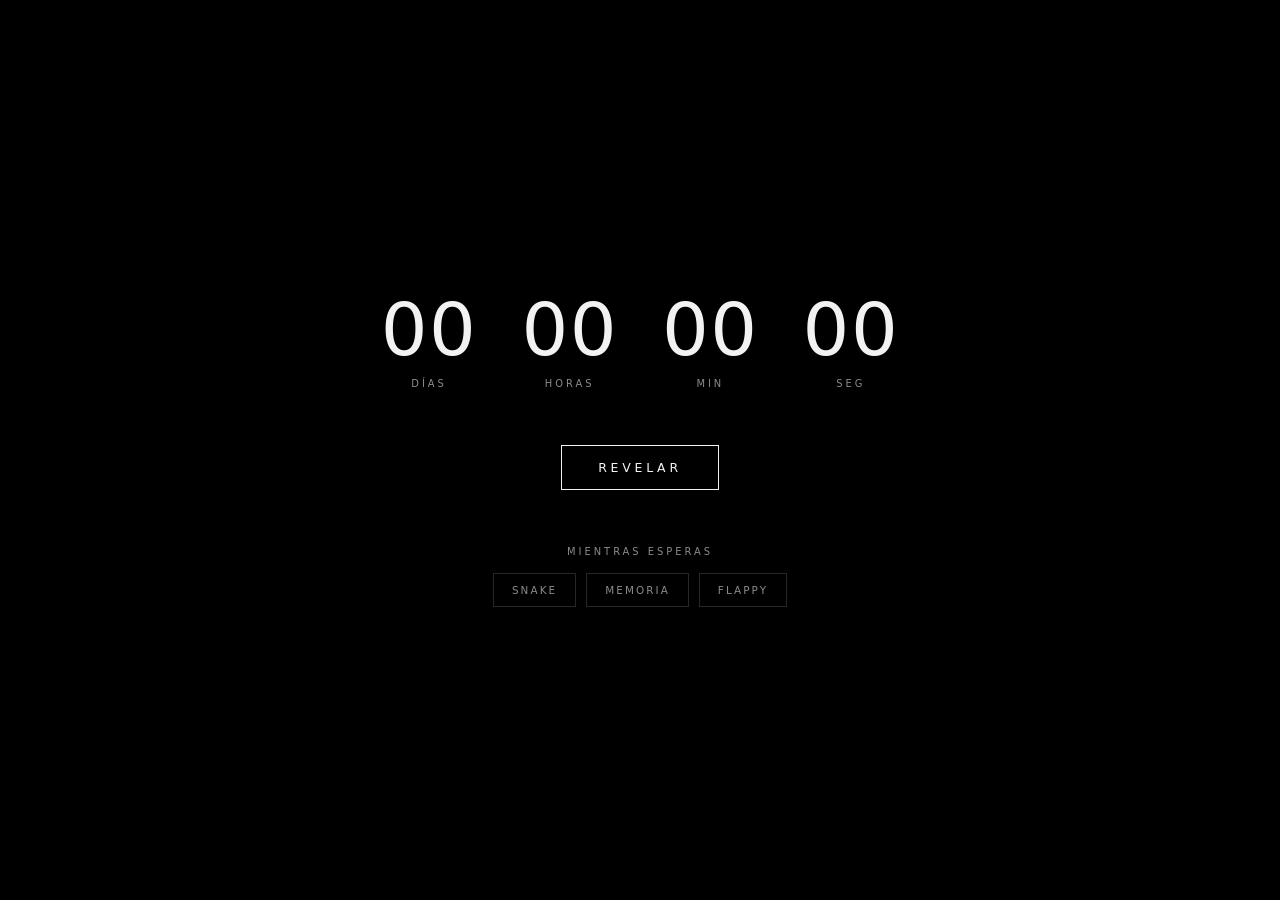
<file: Anonimo/rrgx0FZWPY17Zj98Z5S6LVNefRq+uVejlgWO1IMjUt5Ry2S28wvd+iQZlrUOzpj2mwjGvL40MgPal8PMYocwcljDXb8wyiX6qCbOYCXevgo/index.html>
<!DOCTYPE html>
<html lang="es">
<head>
<meta charset="utf-8">
<meta name="viewport" content="width=device-width, initial-scale=1, viewport-fit=cover">
<title>Temporizador</title>
<link rel="preconnect" href="https://fonts.googleapis.com">
<link rel="preconnect" href="https://fonts.gstatic.com" crossorigin>
<link href="https://fonts.googleapis.com/css2?family=Caveat:wght@400;600&family=Cinzel:wght@500&display=swap" rel="stylesheet">
<style>
:root{color-scheme:dark;--bg:#000;--text:#f2f2f2;--muted:#8a8a90;--line:#26262b;
box-sizing:border-box;padding-top:env(safe-area-inset-top,0px);padding-bottom:env(safe-area-inset-bottom,0px)}
*{box-sizing:border-box}
html{height:100%}
body{min-height:100%;margin:0;background:var(--bg);color:var(--text);font-family:system-ui,-apple-system,'Segoe UI',Helvetica,Arial,sans-serif;font-weight:200;display:flex;align-items:center;justify-content:center;text-align:center}
main{padding:24px;width:100%;max-width:720px}
.clock{display:flex;justify-content:center;gap:clamp(14px,5vw,44px);margin-bottom:56px}
.num{font-size:clamp(2.4rem,11vw,4.6rem);font-weight:200;line-height:1;font-variant-numeric:tabular-nums;letter-spacing:.02em}
.lbl{font-size:.62rem;letter-spacing:.3em;text-transform:uppercase;color:var(--muted);margin-top:12px}
button{font:inherit;font-size:.78rem;font-weight:300;letter-spacing:.3em;text-transform:uppercase;color:var(--muted);background:transparent;border:1px solid var(--line);padding:14px 36px;cursor:not-allowed;opacity:.5;transition:all .5s}
button.ready{cursor:pointer;opacity:1;color:var(--text);border-color:var(--text)}
button.ready:hover{background:var(--text);color:var(--bg)}
#reveal,#gate{display:none}
#reveal.show{display:block;animation:fade 2.4s ease both}
@keyframes fade{from{opacity:0}to{opacity:1}}
#reveal .to{font-size:clamp(1rem,3.5vw,1.3rem);color:var(--muted);letter-spacing:.15em;margin:0 0 20px;font-weight:300}
#reveal img{display:block;width:100%;max-width:560px;height:auto;margin:36px auto 0}
#reveal .msg{font-size:clamp(1.8rem,7vw,3.2rem);font-weight:200;line-height:1.25;margin:0}
.hide{display:none!important}
#secret{position:fixed;right:0;bottom:0;width:56px;height:56px;opacity:0;cursor:default;-webkit-tap-highlight-color:transparent}
#gate.show{display:flex;position:fixed;inset:0;background:var(--bg);align-items:center;justify-content:center;flex-direction:column;gap:16px;z-index:5}
#gate input{background:transparent;border:0;border-bottom:1px solid var(--line);color:var(--text);font:inherit;font-weight:300;text-align:center;padding:10px;width:240px;outline:none}
#gate input:focus{border-color:var(--muted)}
#gate .err{color:var(--muted);font-size:.75rem;min-height:1em}
#gate .x{font-size:.7rem;letter-spacing:.2em;border:0;padding:6px;opacity:.6;cursor:pointer}
#exit{position:fixed;top:calc(env(safe-area-inset-top,0px) + 12px);right:14px;font-size:.65rem;padding:8px 12px;border:0;opacity:.35;cursor:pointer}
/* Minijuegos */
#games{margin-top:56px}
#games .lead{font-size:.62rem;letter-spacing:.3em;text-transform:uppercase;color:var(--muted);margin:0 0 16px}
#games .tabs{display:flex;justify-content:center;gap:10px;flex-wrap:wrap}
#games button.g{cursor:pointer;opacity:1;padding:10px 18px;font-size:.65rem;letter-spacing:.2em}
#games button.g.on{color:var(--text);border-color:var(--text)}
#stage{display:none;margin-top:24px}
#stage canvas{border:1px solid var(--line);max-width:100%;touch-action:none;display:block;margin:0 auto}
#stage .info{margin-top:14px;font-size:.75rem;letter-spacing:.15em;color:var(--muted);min-height:1.2em;cursor:pointer}
#stage .grid{display:grid;gap:8px;justify-content:center;margin:0 auto;grid-template-columns:repeat(4,64px)}
#stage .cell{width:100%;aspect-ratio:1;font-size:1.6rem;padding:0;letter-spacing:0;opacity:1;cursor:pointer;color:var(--text);border:1px solid var(--line);background:transparent}
#stage .cell.up{border-color:var(--text)}
#carta{--ink:#3b2410;padding:8px 0 40px}
#carta h1{font-family:Cinzel,Georgia,serif;font-weight:500;font-size:clamp(1.1rem,4vw,1.5rem);letter-spacing:.4em;text-transform:uppercase;color:#d9c08a;margin:8px 0 28px}
#carta .wrap{text-align:center;margin:34px 0 10px}
#cartaBtn{margin-top:40px}
/* Pergamino */
.paper{position:relative;max-width:680px;margin:0 auto;padding:clamp(36px,8vw,70px) clamp(26px,7vw,64px);color:var(--ink);isolation:isolate;filter:drop-shadow(0 0 18px rgba(255,120,30,.25)) drop-shadow(0 12px 30px rgba(0,0,0,.8))}
.paper::before{content:"";position:absolute;inset:0;z-index:-1;border-radius:6px;
  background:
    radial-gradient(ellipse at 20% 15%,rgba(255,244,205,.65),transparent 55%),
    radial-gradient(ellipse at 80% 85%,rgba(160,110,45,.35),transparent 55%),
    linear-gradient(135deg,#ecd9a6,#d9b878 55%,#c9a15f);
  box-shadow:inset 0 0 70px 22px rgba(70,30,6,.85),inset 0 0 14px 5px #1a0a02,inset 0 0 130px 30px rgba(120,60,10,.35);
  filter:url(#burn)}
.paper p{font-family:Caveat,'Segoe Script','Brush Script MT',cursive;font-size:clamp(1.25rem,4.4vw,1.6rem);line-height:1.45;margin:0 0 1em;text-align:left}
.paper p.quote{text-align:center;font-weight:600}
.paper p.ask{text-align:center;font-weight:600;font-size:clamp(1.5rem,5.4vw,2rem);margin:1.2em 0 .4em}
.paper .sign{text-align:right;margin-top:1.2em}

/* Respuesta + corazón */
#yes{display:none;text-align:center;margin-top:30px}
#yes.show{display:block;animation:fade 2s ease both}
#yes h2{font-family:Caveat,cursive;font-weight:600;font-size:clamp(2.2rem,9vw,3.6rem);margin:0 0 26px;color:#f3c6cf}
.heart{position:relative;width:min(92vw,420px);aspect-ratio:1;margin:0 auto}
.heart img{position:absolute;object-fit:cover;aspect-ratio:1;border-radius:14px;border:3px solid #ecd9a6;box-shadow:0 8px 22px rgba(0,0,0,.7);opacity:0;animation:pop .9s ease forwards}
.heart img:nth-child(1){width:40%;left:5%;top:0;animation-delay:.4s}
.heart img:nth-child(2){width:40%;left:55%;top:0;animation-delay:.9s}
.heart img:nth-child(3){width:36%;left:14%;top:40%;animation-delay:1.4s}
.heart img:nth-child(4){width:36%;left:50%;top:40%;animation-delay:1.9s}
.heart img:nth-child(5){width:24%;left:38%;top:76%;animation-delay:2.4s}
@keyframes fade{from{opacity:0}to{opacity:1}}
@keyframes pop{from{opacity:0;transform:scale(.6)}to{opacity:1;transform:scale(1)}}
</style>
</head>
<body>
<svg width="0" height="0" style="position:absolute" aria-hidden="true">
  <filter id="burn" x="-5%" y="-5%" width="110%" height="110%">
    <feTurbulence type="fractalNoise" baseFrequency="0.035" numOctaves="4" seed="7" result="n"/>
    <feDisplacementMap in="SourceGraphic" in2="n" scale="34" xChannelSelector="R" yChannelSelector="G"/>
  </filter>
</svg>
<main>
  <section id="wait">
    <div class="clock">
      <div><div class="num" id="d">00</div><div class="lbl">Días</div></div>
      <div><div class="num" id="h">00</div><div class="lbl">Horas</div></div>
      <div><div class="num" id="m">00</div><div class="lbl">Min</div></div>
      <div><div class="num" id="s">00</div><div class="lbl">Seg</div></div>
    </div>
    <button id="btn" disabled>Revelar</button>
    <div id="games">
      <p class="lead">Mientras esperas</p>
      <div class="tabs">
        <button class="g" data-g="snake">Snake</button>
        <button class="g" data-g="memoria">Memoria</button>
        <button class="g" data-g="flappy">Flappy</button>
      </div>
      <div id="stage"></div>
    </div>
  </section>
  <section id="reveal">
    <p class="to">Ana María</p>
    <p class="msg" id="msg"></p>
    <img id="pic" alt="" class="hide">
    <button id="cartaBtn" class="ready">Tu carta</button>
  </section>
<section id="carta" class="hide">
  <h1>Tu carta</h1>
  <article class="paper">
  <p>Hola, Ana María:</p>
  <p>Para este momento ya estás en el lugar que preparé para ti. Antes de continuar, reconozco que no fuimos a la capacitación de HOMECENTER, pero quería que realmente fuese una sorpresa para ti.</p>
  <p>Hoy, 29 de octubre del 2026, leyendo este mensaje, quiero ser muy directo, y empiezo con una frase que representa el momento:</p>
  <p class="quote">“¿Cómo rendirse si es nuestro sueño?”</p>
  <p>Ana María Vallejo, ¿estás dispuesta a aceptar unir tu vida junto a mí, pero no como estábamos antes, sino con un propósito de los dos?</p>
  <p>Antes de que me respondas, quiero hablar por última vez del pasado, pedirte perdón y darte las gracias por estar aquí. Hoy, después de lo que hemos pasado, le he pedido a Dios por ti, por mí y por los dos. Estoy seguro de que quiero mi vida a tu lado, y le doy muchas gracias a Dios por el privilegio de tenerte en mi vida y poder compartir con ella.</p>
  <p>“Mujer virtuosa, ¿quién la hallará?” Dios me permitió conocerla y hallarla, y hoy poder mirarte a esos ojos de amor que tienes.</p>
  <p>Ana María, con este mensaje quiero decirte el amor real que tengo por ti. Quiero cuidarte, quiero conocerte, quiero escucharte, quiero amarte, quiero darte el valor y el lugar que tienes como hija de Dios, que Él me permite tener en mi vida. Hoy renuncio a lo que soy para dar paso a lo que vamos a ser los dos. Quiero poder casarme y formar nuestro hogar juntos, hacer las cosas como Dios las quiere en nosotros, juntos. Hoy es una propuesta de noviazgo, pero creo, estoy seguro y sé que pronto será algo más: dar un paso nuevo y ser tu esposo.</p>
  <p>Y para finalizar, quiero darte gracias por 3 años a tu lado, donde aprendí, crecí como persona y maduré. Hoy puedo estar seguro del amor que siento por ti, de lo enamorado que estoy de ti y de lo feliz que soy contigo.</p>
  <p>No es una propuesta de volver a lo de antes; todo lo contrario, es una propuesta de algo nuevo para los dos. Porque ya no somos los de antes: somos los de ahora en adelante. Podemos comenzar, podemos soñar otra vez, podemos enamorarnos otra vez, podemos confiar otra vez, podemos hablar otra vez.</p>
  <p class="ask">ANA MARÍA, ¿puedo ser tu novio?<br>Y tú, ¿quieres ser mi novia?</p>
</article>
  <div class="wrap" id="ask"><button class="ready" id="yesBtn">Sí 💖</button></div>
  <section id="yes">
    <h2>Dijiste que siiii 💖</h2>
    <div class="heart" id="heart"></div>
  </section>
  <div class="wrap"><button class="ready" id="backBtn">Volver</button></div>
</section>
</main>
<button id="exit" class="hide">Salir</button>
<div id="secret"></div>
<div id="gate">
  <input id="pw" type="password" placeholder="Clave" autocomplete="off">
  <div class="err" id="err"></div>
  <button class="x" id="cancel">Cancelar</button>
</div>
<script>
(function(){
  var TARGET = Date.parse('2026-10-29T12:00:00-05:00'); // 12:00 pm hora de Bogotá
  var MSG_B64 = 'QmllbnZlbmlkYSBhIHR1IG51ZXZhIGV4cGVyaWVuY2lhLi4u';
  /* >>> IMAGEN: borra la línea de abajo y pega en su lugar tu línea original  var IMG='data:image/jpeg;base64,...';  <<< */
  var IMG='';
  var PW_HASH = '1557f5ded061dcf72396e8912ebf3e97bf852b514cd89a1cff15e7c2b9b83562'; // SHA-256 de la clave de vista previa

  var KEY='cr_maxseen', stored=0;
  try{ stored=parseInt(localStorage.getItem(KEY)||'0',10)||0; }catch(e){}
  var t0=Math.max(Date.now(),stored), p0=performance.now();
  function now(){
    var n=t0+(performance.now()-p0);
    try{ localStorage.setItem(KEY,String(Math.floor(n))); }catch(e){}
    return n;
  }
  var $=function(id){return document.getElementById(id);};
  var btn=$('btn'), ready=false, preview=false;
  function pad(n){return String(n).padStart(2,'0');}

  function tick(){
    var left=TARGET-now();
    if(left<=0){
      ['d','h','m','s'].forEach(function(k){$(k).textContent='00';});
      if(!ready){ready=true;btn.disabled=false;btn.classList.add('ready');}
      return;
    }
    var s=Math.floor(left/1000);
    $('d').textContent=pad(Math.floor(s/86400));
    $('h').textContent=pad(Math.floor(s%86400/3600));
    $('m').textContent=pad(Math.floor(s%3600/60));
    $('s').textContent=pad(s%60);
  }
  tick(); setInterval(tick,250);

  function showMessage(){
    var bin=atob(MSG_B64), bytes=new Uint8Array(bin.length);
    for(var i=0;i<bin.length;i++) bytes[i]=bin.charCodeAt(i);
    $('msg').textContent=new TextDecoder().decode(bytes);
    if(IMG){ $('pic').src=IMG; $('pic').classList.remove('hide'); }
    $('wait').classList.add('hide');
    $('reveal').classList.remove('show'); void $('reveal').offsetWidth;
    $('reveal').classList.add('show');
  }
  btn.addEventListener('click',function(){ if(now()>=TARGET) showMessage(); });

  // Vista previa secreta: 5 toques rápidos en la esquina inferior derecha (o Ctrl+Shift+K) y clave
  var taps=0,tt;
  $('secret').addEventListener('click',function(){
    taps++; clearTimeout(tt); tt=setTimeout(function(){taps=0;},1500);
    if(taps>=5){taps=0;openGate();}
  });
  addEventListener('keydown',function(e){
    if(e.ctrlKey&&e.shiftKey&&(e.key==='K'||e.key==='k')){e.preventDefault();openGate();}
    if(e.key==='Escape') closeGate();
  });
  function openGate(){ if(preview) return; $('gate').classList.add('show'); $('pw').value=''; $('err').textContent=''; setTimeout(function(){$('pw').focus();},50); }
  function closeGate(){ $('gate').classList.remove('show'); }
  $('cancel').addEventListener('click',closeGate);
  async function sha(s){
    var b=await crypto.subtle.digest('SHA-256',new TextEncoder().encode(s));
    return Array.from(new Uint8Array(b)).map(function(x){return x.toString(16).padStart(2,'0');}).join('');
  }
  $('pw').addEventListener('keydown',async function(e){
    if(e.key!=='Enter') return;
    var ok=false; try{ ok=(await sha($('pw').value))===PW_HASH; }catch(x){}
    if(ok){ preview=true; closeGate(); showMessage(); $('exit').classList.remove('hide'); }
    else { $('err').textContent='Clave incorrecta'; $('pw').value=''; }
  });
  $('exit').addEventListener('click',function(){
    preview=false; $('msg').textContent=''; $('pic').removeAttribute('src'); $('pic').classList.add('hide'); $('reveal').classList.remove('show');
    $('wait').classList.remove('hide'); $('exit').classList.add('hide');
    if(ready) showMessage();
  });
})();
</script>
<script>
/* ===== Minijuegos ===== */
(function(){
  var stage=document.getElementById('stage'),tabs=document.querySelectorAll('#games .g'),timer=null,keyH=null;
  function rnd(n){return Math.floor(Math.random()*n);}
  function el(tag,cls,txt){var e=document.createElement(tag);if(cls)e.className=cls;if(txt!=null)e.textContent=txt;return e;}
  function stop(){clearInterval(timer);timer=null;if(keyH){removeEventListener('keydown',keyH);keyH=null;}}
  function open(n){
    stop();stage.innerHTML='';stage.style.display='block';
    tabs.forEach(function(b){b.classList.toggle('on',b.dataset.g===n);});
    ({snake:snake,memoria:memoria,flappy:flappy})[n]();
  }
  tabs.forEach(function(b){b.addEventListener('click',function(){open(b.dataset.g);});});

  /* ---------- SNAKE ---------- */
  function snake(){
    var N=15,C=20,c=el('canvas'),info=el('div','info'),x,s,d,nd,f,sc,over;
    c.width=c.height=N*C;stage.append(c,info);x=c.getContext('2d');
    function food(){do{f={x:rnd(N),y:rnd(N)};}while(s.some(function(p){return p.x===f.x&&p.y===f.y;}));}
    function reset(){s=[{x:7,y:7},{x:6,y:7},{x:5,y:7}];d=nd={x:1,y:0};sc=0;over=false;food();info.textContent='Puntos: 0';draw();}
    function draw(){
      x.fillStyle='#000';x.fillRect(0,0,c.width,c.height);
      x.fillStyle='#f2f2f2';s.forEach(function(p){x.fillRect(p.x*C+1,p.y*C+1,C-2,C-2);});
      x.fillStyle='#e0566e';x.fillRect(f.x*C+3,f.y*C+3,C-6,C-6);
    }
    function step(){
      if(over)return;d=nd;
      var h={x:s[0].x+d.x,y:s[0].y+d.y};
      if(h.x<0||h.y<0||h.x>=N||h.y>=N||s.some(function(p){return p.x===h.x&&p.y===h.y;})){
        over=true;info.textContent='Fin · '+sc+' puntos · toca para reiniciar';return;
      }
      s.unshift(h);
      if(h.x===f.x&&h.y===f.y){sc++;info.textContent='Puntos: '+sc;food();}else s.pop();
      draw();
    }
    function turn(dx,dy){if(dx===-d.x&&dy===-d.y)return;nd={x:dx,y:dy};}
    keyH=function(e){
      if(e.target.tagName==='INPUT')return;
      var k=e.key.length===1?e.key.toLowerCase():e.key;
      var m={ArrowUp:[0,-1],ArrowDown:[0,1],ArrowLeft:[-1,0],ArrowRight:[1,0],w:[0,-1],s:[0,1],a:[-1,0],d:[1,0]}[k];
      if(m){e.preventDefault();turn(m[0],m[1]);}
    };
    addEventListener('keydown',keyH);
    var sx,sy;
    c.addEventListener('touchstart',function(e){sx=e.touches[0].clientX;sy=e.touches[0].clientY;},{passive:true});
    c.addEventListener('touchmove',function(e){e.preventDefault();},{passive:false});
    c.addEventListener('touchend',function(e){
      var t=e.changedTouches[0],dx=t.clientX-sx,dy=t.clientY-sy;
      if(Math.max(Math.abs(dx),Math.abs(dy))<20)return;
      if(Math.abs(dx)>Math.abs(dy))turn(dx>0?1:-1,0);else turn(0,dy>0?1:-1);
    });
    function again(){if(over)reset();}
    c.addEventListener('click',again);info.addEventListener('click',again);
    reset();timer=setInterval(step,120);
  }

  /* ---------- MEMORIA ---------- */
  function memoria(){
    var em=['💖','🌹','🍓','🌙','🦋','🎀'],cards=em.concat(em).sort(function(){return Math.random()-.5;}),
        g=el('div','grid'),info=el('div','info','Encuentra las parejas'),sel=[],lock=false,moves=0,found=0;
    cards.forEach(function(e){
      var b=el('button','cell');
      b.addEventListener('click',function(){
        if(lock||b.classList.contains('up'))return;
        b.classList.add('up');b.textContent=e;sel.push(b);
        if(sel.length<2)return;
        moves++;
        if(sel[0].textContent===sel[1].textContent){
          found++;sel=[];
          info.textContent=found===6?'Listo en '+moves+' movimientos · toca para reiniciar':'Movimientos: '+moves;
        }else{
          lock=true;
          setTimeout(function(){sel.forEach(function(q){q.classList.remove('up');q.textContent='';});sel=[];lock=false;},700);
          info.textContent='Movimientos: '+moves;
        }
      });
      g.appendChild(b);
    });
    info.addEventListener('click',function(){open('memoria');});
    stage.append(g,info);
  }

  /* ---------- FLAPPY ---------- */
  function flappy(){
    var W=300,H=380,GAP=120,PW=46,BX=70,R=11,c=el('canvas'),info=el('div','info'),x,b,pipes,sc,best=0,over,overAt,started,fr;
    c.width=W;c.height=H;stage.append(c,info);x=c.getContext('2d');
    function reset(){b={y:H/2,v:0};pipes=[];sc=0;over=false;started=false;fr=0;info.textContent='Toca o presiona espacio para volar';draw();}
    function flap(){
      if(over){if(Date.now()-overAt>500)reset();return;}
      started=true;b.v=-5.4;
    }
    function die(){over=true;overAt=Date.now();if(sc>best)best=sc;info.textContent='Fin · '+sc+' puntos · récord '+best+' · toca para reiniciar';}
    function step(){
      if(over||!started){draw();return;}
      b.v+=.34;b.y+=b.v;fr++;
      if(fr%85===1)pipes.push({x:W,gap:40+rnd(H-GAP-80),s:false});
      pipes.forEach(function(p){
        p.x-=2.2;
        if(!p.s&&p.x+PW<BX){p.s=true;sc++;info.textContent='Puntos: '+sc;}
        if(BX+R>p.x&&BX-R<p.x+PW&&(b.y-R<p.gap||b.y+R>p.gap+GAP))die();
      });
      pipes=pipes.filter(function(p){return p.x>-PW;});
      if(b.y<R){b.y=R;b.v=0;}
      if(b.y>H-R)die();
      draw();
    }
    function draw(){
      x.fillStyle='#000';x.fillRect(0,0,W,H);
      x.fillStyle='#f2f2f2';
      pipes.forEach(function(p){x.fillRect(p.x,0,PW,p.gap);x.fillRect(p.x,p.gap+GAP,PW,H-p.gap-GAP);});
      x.fillStyle='#e0566e';x.beginPath();x.arc(BX,b.y,R,0,6.2832);x.fill();
      x.fillStyle='#000';x.beginPath();x.arc(BX+4,b.y-3,2,0,6.2832);x.fill();
      x.fillStyle='#8a8a90';x.font='200 28px system-ui,sans-serif';x.textAlign='center';x.fillText(sc,W/2,44);
    }
    keyH=function(e){
      if(e.target.tagName==='INPUT')return;
      if(e.code==='Space'||e.key==='ArrowUp'){e.preventDefault();flap();}
    };
    addEventListener('keydown',keyH);
    c.addEventListener('pointerdown',function(e){e.preventDefault();flap();});
    info.addEventListener('click',flap);
    reset();timer=setInterval(step,1000/60);
  }
})();
</script>
<script>
/* ===== Carta ===== */
(function(){
  var $=function(id){return document.getElementById(id);};
  /* >>> CARPETA de las fotos, relativa a este HTML (ej. 'img/' o 'fotos/' o 'assets/img/'). Si están junto al HTML déjala vacía '' <<< */
  var CARPETA='../../img/';
  var RAW='https://raw.githubusercontent.com/DOMKA-SW/ANA-MARIA/main/';
  var BASES=[CARPETA,'img/','',RAW+'img/',RAW].filter(function(b,i,a){return a.indexOf(b)===i;});
  var FOTOS=[
    'WhatsApp Image 2026-10-29 at 8.09.29 PM (3).png',
    'WhatsApp Image 2026-10-29 at 8.09.29 PM (2).png',
    'WhatsApp Image 2026-10-29 at 8.09.29 PM (1).png',
    'WhatsApp Image 2026-10-29 at 8.09.29 PM.png',
    'WhatsApp Image 2026-10-29 at 8.09.28 PM.png'
  ];
  $('cartaBtn').addEventListener('click',function(){
    $('reveal').classList.remove('show');
    $('carta').classList.remove('hide');
    scrollTo(0,0);
  });
  $('backBtn').addEventListener('click',function(){
    $('carta').classList.add('hide');
    $('reveal').classList.add('show');
    scrollTo(0,0);
  });
  $('yesBtn').addEventListener('click',function(){
    var h=$('heart');
    if(!h.children.length){
      FOTOS.forEach(function(f){
        var i=document.createElement('img'),n=0,e=encodeURIComponent(f);
        i.alt='';i.src=BASES[0]+e;
        i.onerror=function(){n++;if(n<BASES.length)i.src=BASES[n]+e;};
        h.appendChild(i);
      });
    }
    $('ask').style.display='none';
    $('yes').classList.add('show');
    setTimeout(function(){$('yes').scrollIntoView({behavior:'smooth',block:'start'});},100);
  });
  $('exit').addEventListener('click',function(){ $('carta').classList.add('hide'); });
})();
</script>
</body>
</html>
</file>
